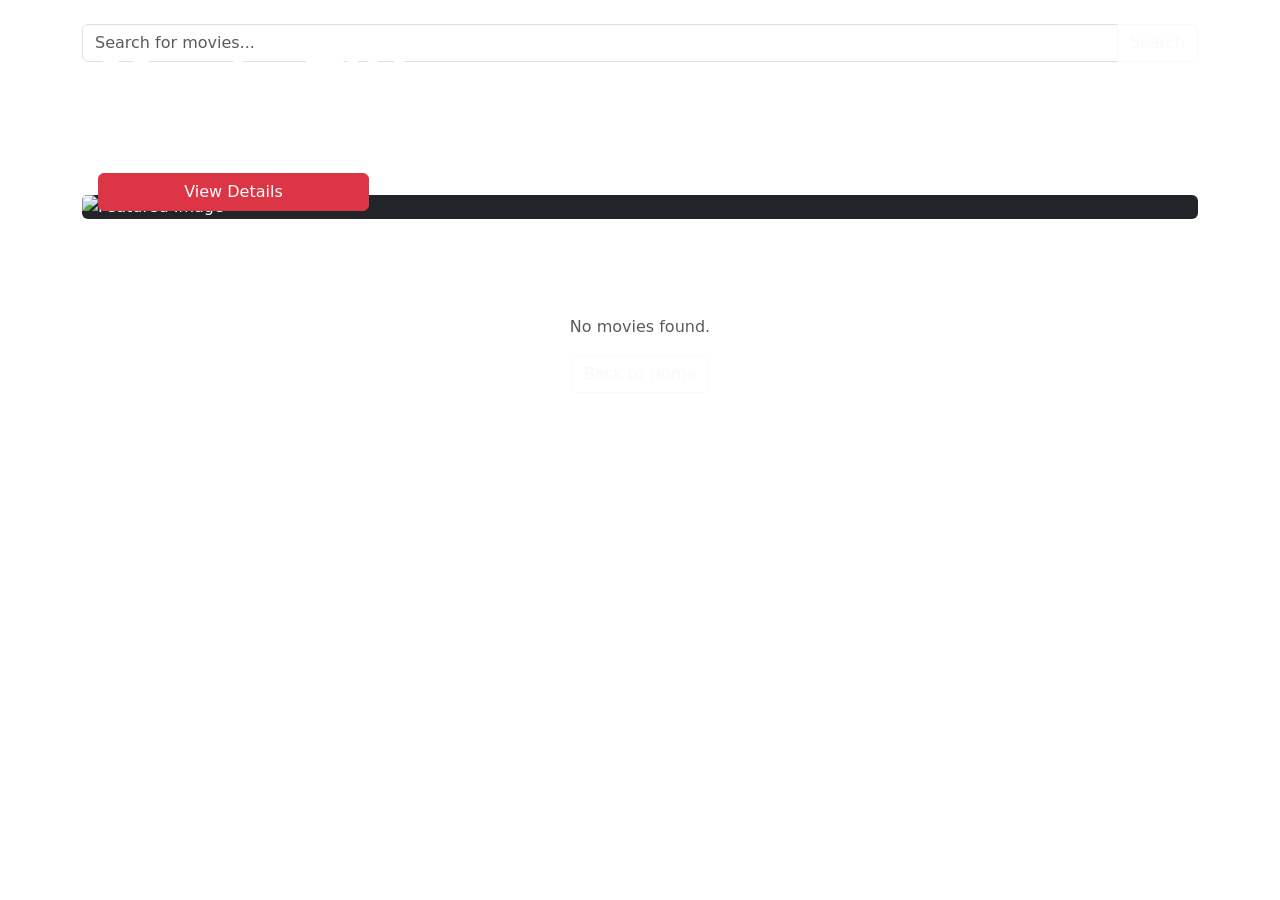
<file: src/main/resources/templates/index.html>
<!DOCTYPE html>
<html xmlns:th="http://www.thymeleaf.org">
<head>
    <title>Movie Catalogue</title>
    <meta name="viewport" content="width=device-width, initial-scale=1">
    <link href="https://cdn.jsdelivr.net/npm/bootstrap@5.3.0/dist/css/bootstrap.min.css" rel="stylesheet"/>
    <link rel="stylesheet" th:href="@{/css/style.css}"/>
    <script th:src="@{/js/script.js}" defer></script>
</head>
<body class="dark-theme">
<!-- Header Fragment -->
<div th:replace="~{fragments/header :: header}"></div>

<div class="container mt-4">

    <!-- 🔍 Search Bar -->
    <form th:action="@{/search}" method="get" class="mb-4">
        <div class="input-group">
            <input type="text" class="form-control" name="query" placeholder="Search for movies..." th:value="${searchQuery}">
            <button class="btn btn-outline-light" type="submit">Search</button>
        </div>
    </form>

    <!-- 📢 Page Context (Search or Genre Info) -->
    <div class="mb-4">
        <h2 class="text-white" th:if="${searchQuery != null}">Search Results for "<span th:text="${searchQuery}"></span>"</h2>
        <h2 class="text-white" th:if="${searchQuery == null}">Explore Movies</h2>
    </div>

    <!-- 🌟 Featured Movie -->
    <div class="featured-movie mb-4" th:if="${movies != null and #lists.size(movies) > 0}">
        <div class="card bg-dark text-white border-0">
            <img th:src="'https://image.tmdb.org/t/p/original' + ${movies[0].backdropPath}" class="card-img" alt="Featured Image">
            <div class="card-img-overlay d-flex flex-column justify-content-end">
                <h1 class="card-title display-4 fw-bold" th:text="${movies[0].title}">Movie Title</h1>
                <p class="card-text lead" th:text="${movies[0].overview}">Movie description goes here...</p>
                <a th:href="@{/movie/{id}(id=${movies[0].id})}" class="btn btn-danger mt-2 w-25">View Details</a>
            </div>
        </div>
    </div>

    <!-- 🎬 Movie Grid -->
    <div class="row" th:if="${movies != null}">
        <div class="col-md-3 mb-4" th:each="movie : ${movies}">
            <div th:replace="~{fragments/movie-card :: card(movie=${movie})}"></div>
        </div>
    </div>

    <!-- No results -->
    <div th:if="${movies != null and #lists.isEmpty(movies)}" class="text-center text-muted mt-5">
        <p>No movies found.</p>
        <a href="/" class="btn btn-outline-light">Back to Home</a>
    </div>

</div>

<!-- Footer Fragment -->
<div th:replace="~{fragments/footer :: footer}"></div>
</body>
</html>
</file>
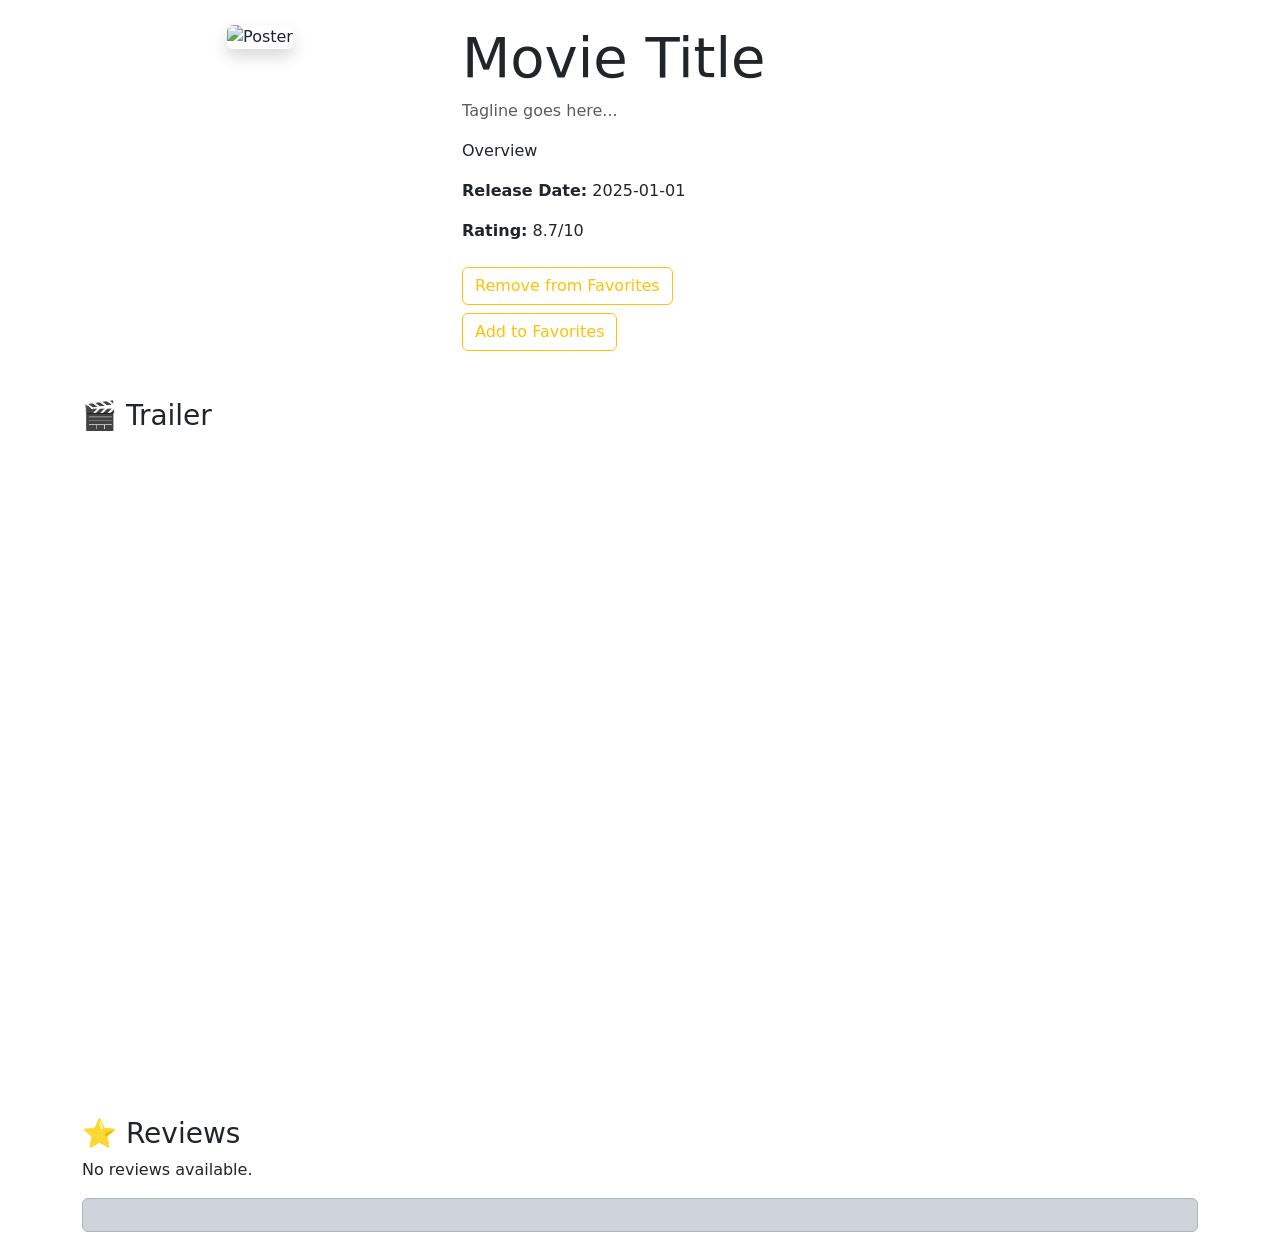
<file: src/main/resources/templates/detail.html>
<!DOCTYPE html>
<html xmlns:th="http://www.thymeleaf.org">
<head>
    <title th:text="${movie.title}">Movie Detail</title>
    <meta name="viewport" content="width=device-width, initial-scale=1">
    <link href="https://cdn.jsdelivr.net/npm/bootstrap@5.3.0/dist/css/bootstrap.min.css" rel="stylesheet"/>
    <link rel="stylesheet" th:href="@{/css/style.css}"/>
    <script th:src="@{/js/script.js}" defer></script>
</head>
<body class="dark-theme">
<!-- Header Fragment -->
<div th:replace="~{fragments/header :: header}"></div>

<div class="container mt-4">

    <div class="row">
        <!-- Poster -->
        <div class="col-md-4 text-center">
            <img th:src="'https://image.tmdb.org/t/p/w500' + ${movie.posterPath}" class="img-fluid rounded shadow" alt="Poster"/>
        </div>

        <!-- Movie Info -->
        <div class="col-md-8">
            <h1 class="display-4" th:text="${movie.title}">Movie Title</h1>
            <p class="text-muted" th:if="${movie.tagline}" th:text="${movie.tagline}">Tagline goes here...</p>
            <p th:text="${movie.overview}">Overview</p>
            <p><strong>Release Date:</strong> <span th:text="${movie.releaseDate}">2025-01-01</span></p>
            <p><strong>Rating:</strong> <span th:text="${movie.rating}">8.7</span>/10</p>

            <!-- Favorite Button -->
            <!-- Remove from Favorites -->
            <form th:if="${isFavorite}" th:action="@{/favorite/remove}" method="post">
                <input type="hidden" name="id" th:value="${movie.id}"/>
                <button type="submit" class="btn btn-outline-warning mt-2">
                    Remove from Favorites
                </button>
            </form>

            <!-- Add to Favorites -->
            <form th:unless="${isFavorite}" th:action="@{/favorite/add}" method="post">
                <input type="hidden" name="id" th:value="${movie.id}"/>
                <input type="hidden" name="title" th:value="${movie.title}"/>
                <input type="hidden" name="posterPath" th:value="${movie.posterPath}"/>
                <input type="hidden" name="overview" th:value="${movie.overview}"/>
                <input type="hidden" name="releaseDate" th:value="${movie.releaseDate}"/>
                <input type="hidden" name="rating" th:value="${movie.rating}"/>
                <input type="hidden" name="backdropPath" th:value="${movie.backdropPath}"/>
                <input type="hidden" name="tagline" th:value="${movie.tagline}"/>

                <button type="submit" class="btn btn-outline-warning mt-2">
                    Add to Favorites
                </button>
            </form>
        </div>
    </div>

    <!-- Trailer Section -->
    <div class="mt-5" th:if="${trailerUrl != null}">
        <h3>🎬 Trailer</h3>
        <div class="ratio ratio-16x9">
            <iframe th:src="${trailerUrl}" frameborder="0" allowfullscreen></iframe>
        </div>
    </div>

    <!-- Reviews -->
    <div class="mt-5">
        <h3>⭐ Reviews</h3>
        <div th:if="${#lists.isEmpty(reviews)}">No reviews available.</div>
        <div th:each="review : ${reviews}" class="alert alert-dark mt-3" th:text="${review}"></div>
    </div>

</div>

<!-- Footer Fragment -->
<div th:replace="~{fragments/footer :: footer}"></div>
</body>
</html>
</file>
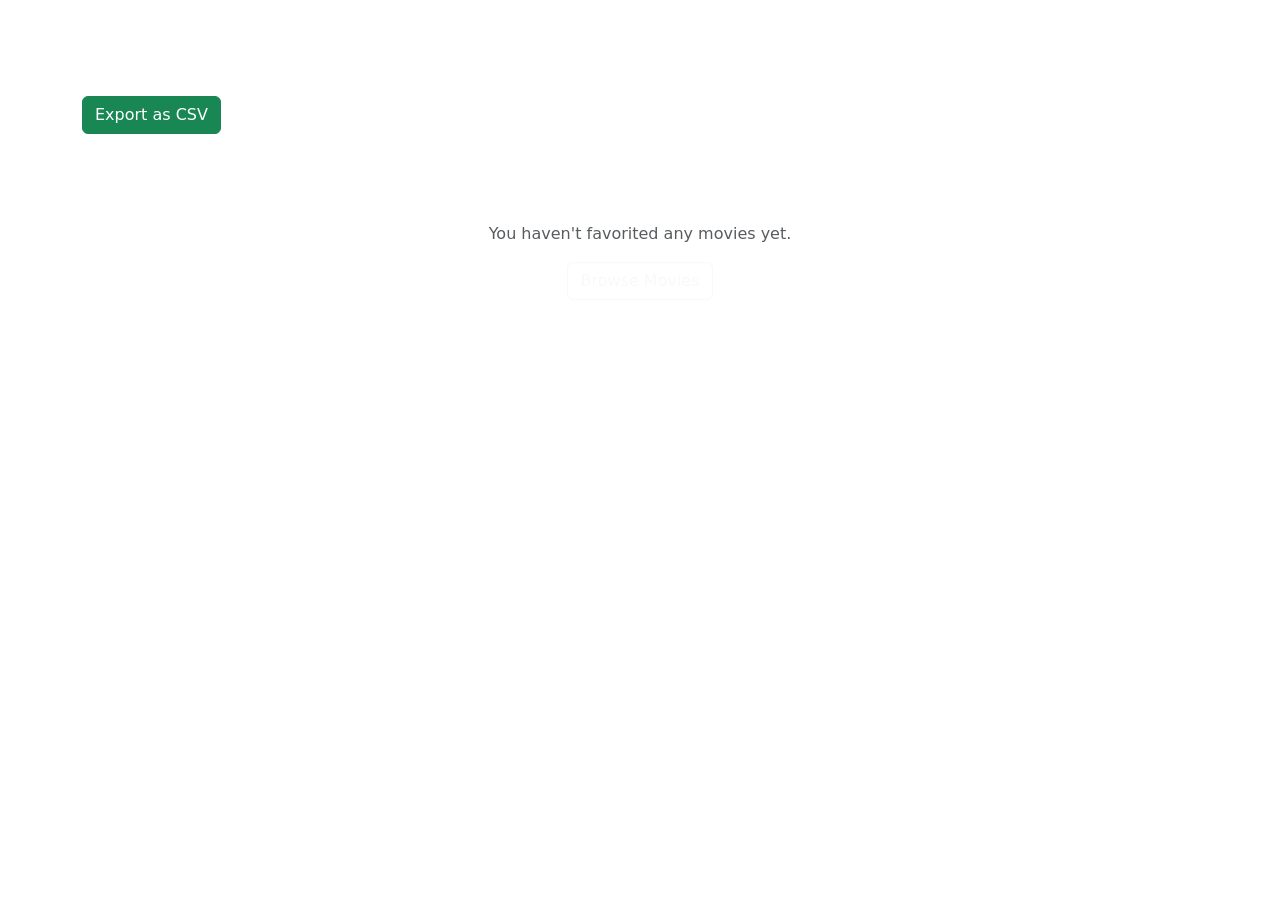
<file: src/main/resources/templates/favorites.html>
<!DOCTYPE html>
<html xmlns:th="http://www.thymeleaf.org">
<head>
    <title>Favorites</title>
    <meta name="viewport" content="width=device-width, initial-scale=1">
    <link href="https://cdn.jsdelivr.net/npm/bootstrap@5.3.0/dist/css/bootstrap.min.css" rel="stylesheet"/>
    <link rel="stylesheet" th:href="@{/css/style.css}"/>
    <script th:src="@{/js/script.js}" defer></script>
</head>
<body class="dark-theme">
<!-- Header Fragment -->
<div th:replace="~{fragments/header :: header}"></div>

<div class="container mt-4">
    <h1 class="mb-4 text-white">❤️ Your Favorites</h1>

    <!-- Export Button -->
    <div class="mb-3">
        <a href="/favorites/export" class="btn btn-success">Export as CSV</a>
    </div>

    <!-- Favorites List -->
    <div class="row" th:if="${favorites != null && !favorites.isEmpty()}">
        <div class="col-md-3 mb-4" th:each="movie : ${favorites}">
            <div th:replace="~{fragments/movie-card :: card(movie=${movie})}"></div>
        </div>
    </div>

    <!-- Empty State -->
    <div th:if="${favorites == null || favorites.isEmpty()}" class="text-center text-muted mt-5">
        <p>You haven't favorited any movies yet.</p>
        <a href="/" class="btn btn-outline-light">Browse Movies</a>
    </div>
</div>

<!-- Footer Fragment -->
<div th:replace="~{fragments/footer :: footer}"></div>
</body>
</html>
</file>
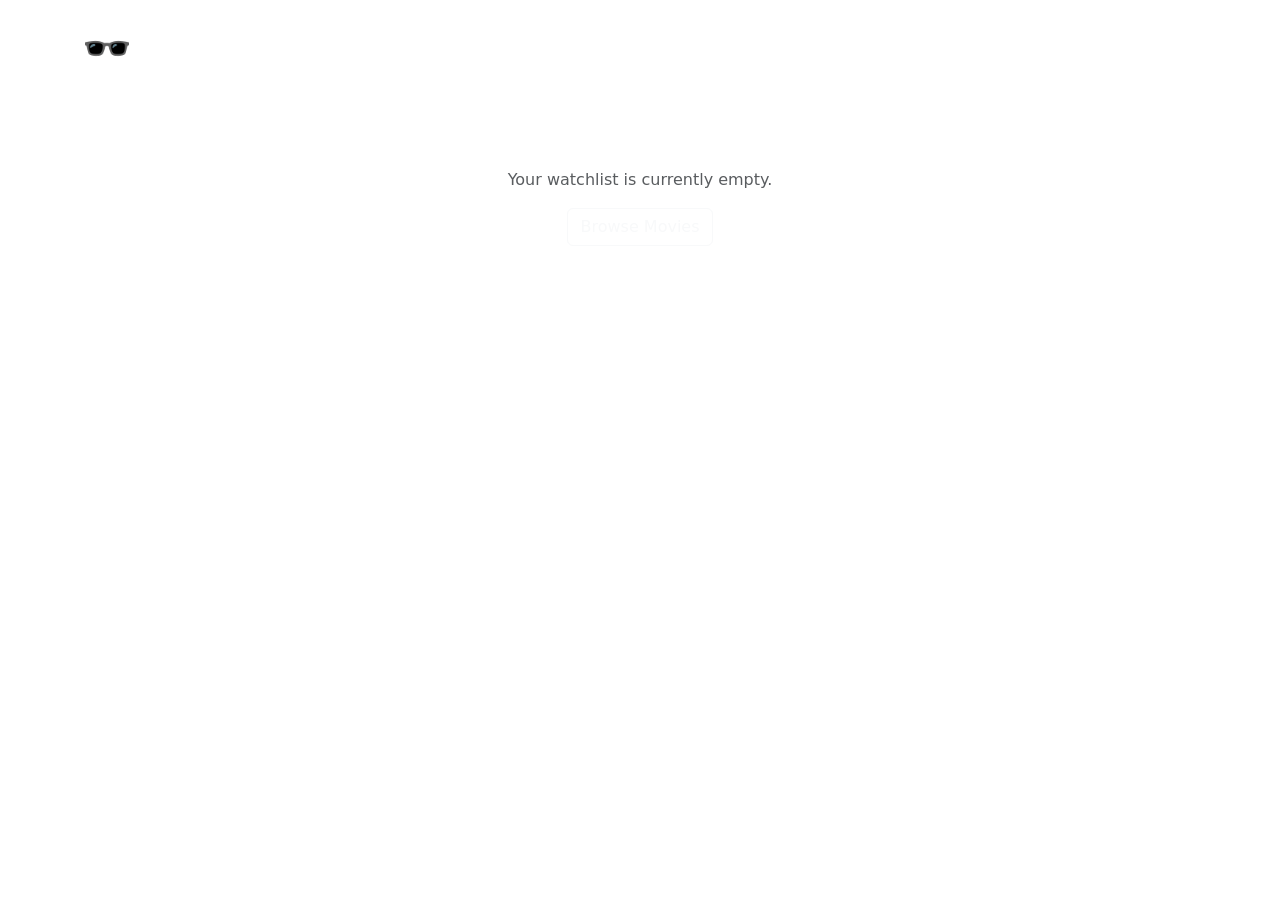
<file: src/main/resources/templates/watchlist.html>
<!DOCTYPE html>
<html xmlns:th="http://www.thymeleaf.org">
<head>
    <title>Watchlist</title>
    <meta name="viewport" content="width=device-width, initial-scale=1">
    <link href="https://cdn.jsdelivr.net/npm/bootstrap@5.3.0/dist/css/bootstrap.min.css" rel="stylesheet"/>
    <link rel="stylesheet" th:href="@{/css/style.css}"/>
    <script th:src="@{/js/script.js}" defer></script>
</head>
<body class="dark-theme">
<!-- Header Fragment -->
<div th:replace="~{fragments/header :: header}"></div>

<div class="container mt-4">
    <h1 class="mb-4 text-white">🕶️ Your Watchlist</h1>

    <!-- Watchlist Movies -->
    <div class="row" th:if="${watchlist != null && !watchlist.isEmpty()}">
        <div class="col-md-3 mb-4" th:each="movie : ${watchlist}">
            <div th:replace="~{fragments/movie-card :: card(movie=${movie})}"></div>
        </div>
    </div>

    <!-- Empty Watchlist -->
    <div th:if="${watchlist == null || watchlist.isEmpty()}" class="text-center text-muted mt-5">
        <p>Your watchlist is currently empty.</p>
        <a href="/" class="btn btn-outline-light">Browse Movies</a>
    </div>
</div>

<!-- Footer Fragment -->
<div th:replace="~{fragments/footer :: footer}"></div>
</body>
</html>
</file>
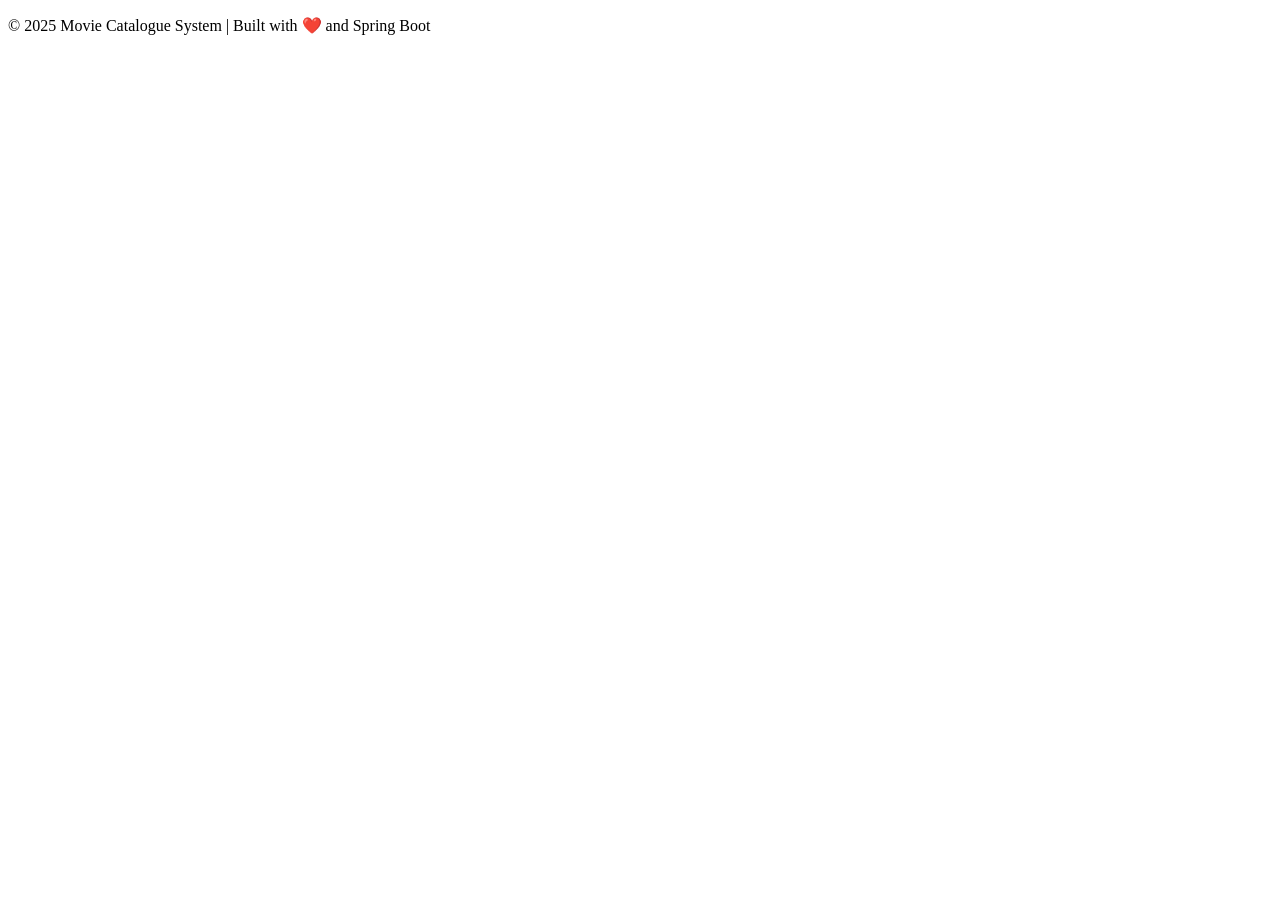
<file: src/main/resources/templates/fragments/footer.html>
<!DOCTYPE html>
<html xmlns:th="http://www.thymeleaf.org" th:fragment="footer">
<footer class="bg-dark text-light text-center py-3 mt-5">
    <p class="mb-0">© 2025 Movie Catalogue System | Built with ❤️ and Spring Boot</p>
</footer>
</html>
</file>
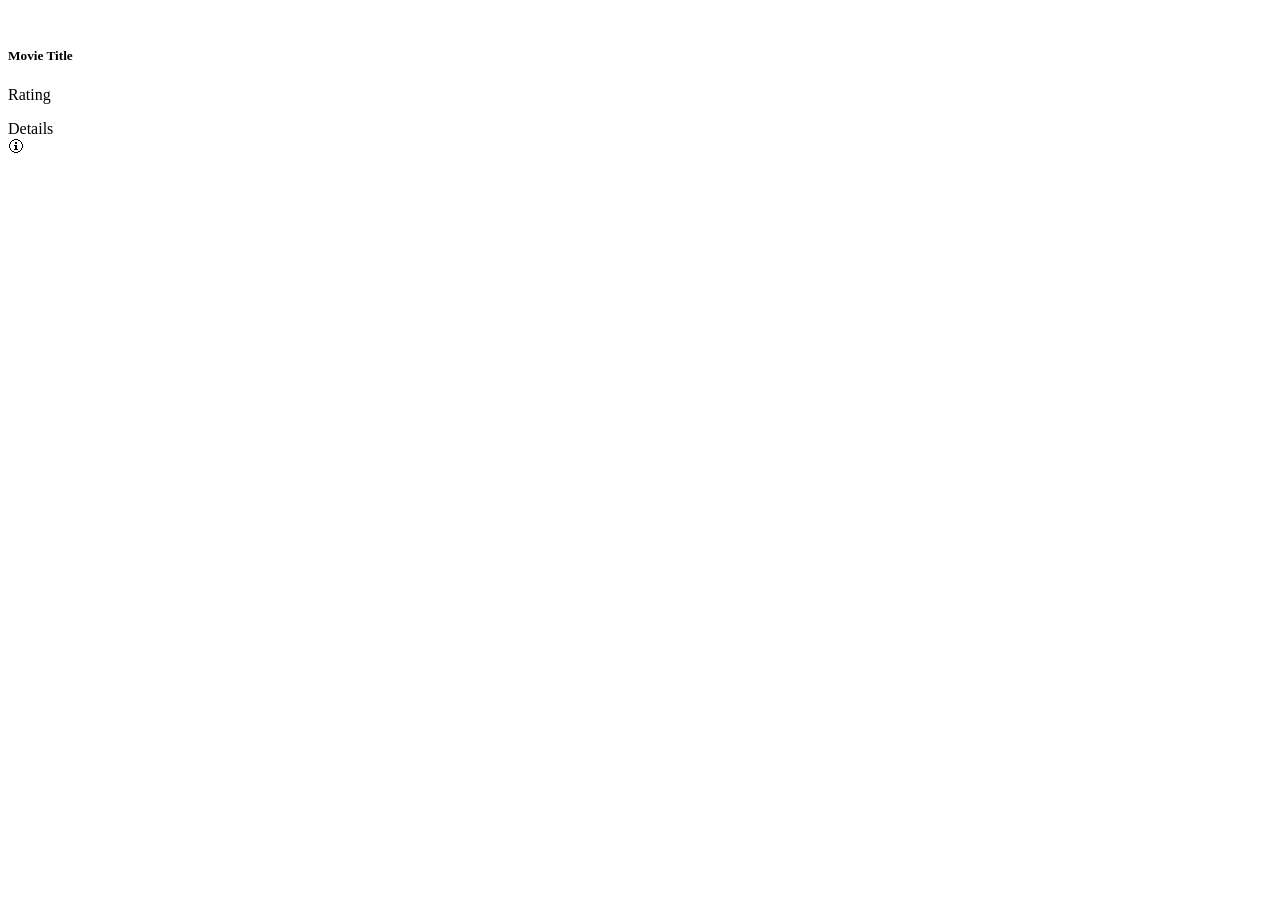
<file: src/main/resources/templates/fragments/movie-card.html>
<!DOCTYPE html>
<html xmlns:th="http://www.thymeleaf.org" th:fragment="card (movie)">
<div class="card movie-card h-100 shadow-sm border-0 text-white bg-dark position-relative">
    <img th:src="'https://image.tmdb.org/t/p/w500' + ${movie.posterPath}" class="card-img-top" th:alt="${movie.title}" />
    <div class="card-body d-flex flex-column">
        <h5 class="card-title" th:text="${movie.title}">Movie Title</h5>
        <p class="card-text small mb-2" th:text="'⭐ ' + ${movie.rating} + ' / 10'">Rating</p>
        <a th:href="@{/movie/{id}(id=${movie.id})}" class="btn btn-sm btn-danger mt-auto">Details</a>
    </div>
    <div class="tagline-tooltip" th:if="${movie.tagline}" th:title="${movie.tagline}">🛈</div>
</div>
</html>
</file>
